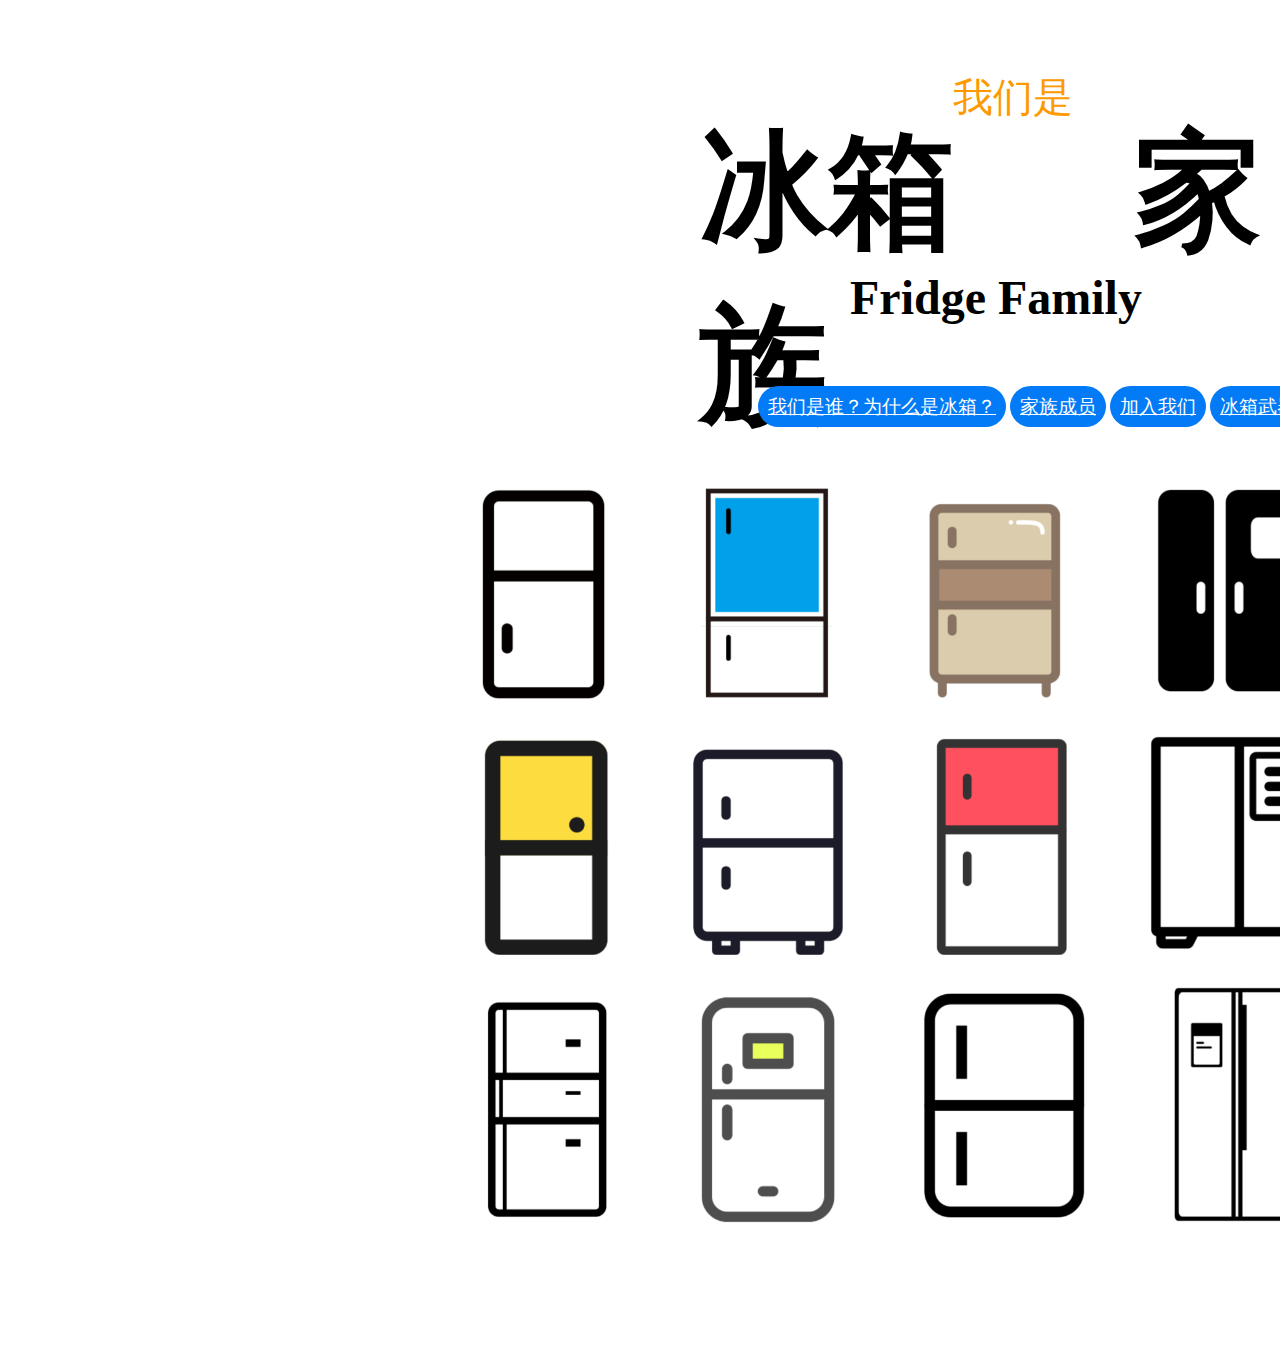
<file: index.html>
<!DOCTYPE html>
<html lang="en">
    <head>
        <meta charset="utf-8">
        <meta name="viewport" content="width=device-width">
        <title>Apex Recipe</title>
        <style>
          #rcorners1 {
                        border-radius: 25px;
                        background: #037bf6;
                        background-position:center;
                        padding: 10px; 
                        width: 250px;
                        height: 25px;  
                        position: relative;  
                        left: 750px;
                        top: 350px;
                      }
          img{
                       position: absolute;
                       left: 230px;
                       top: 450px;
          }
        </style>
        <link rel="stylesheet" href="./css/index.css">
    </head>
    <body>
      <p class="headhead">我们是</p>
      <h1>冰箱 &nbsp;&nbsp;&nbsp; 家族</h1>
      <br>
      <h2>Fridge Family</h2>
      <br>
      
            <a href="why_fridge.html" id="rcorners1" class="link">我们是谁？为什么是冰箱？</a>
            <a href="./members.html" id="rcorners1" class="link">家族成员</a>
            <a href="./sign_in.html" id="rcorners1" class="link">加入我们</a>
            <a href="./weapons.html" id="rcorners1" class="link">冰箱武器库</a>
          
      
      <br>
     
        <img src="pic/homepage.jpg" alt="" width="1600px" id="img">
      <br>
      
    </body>
</html>
</file>
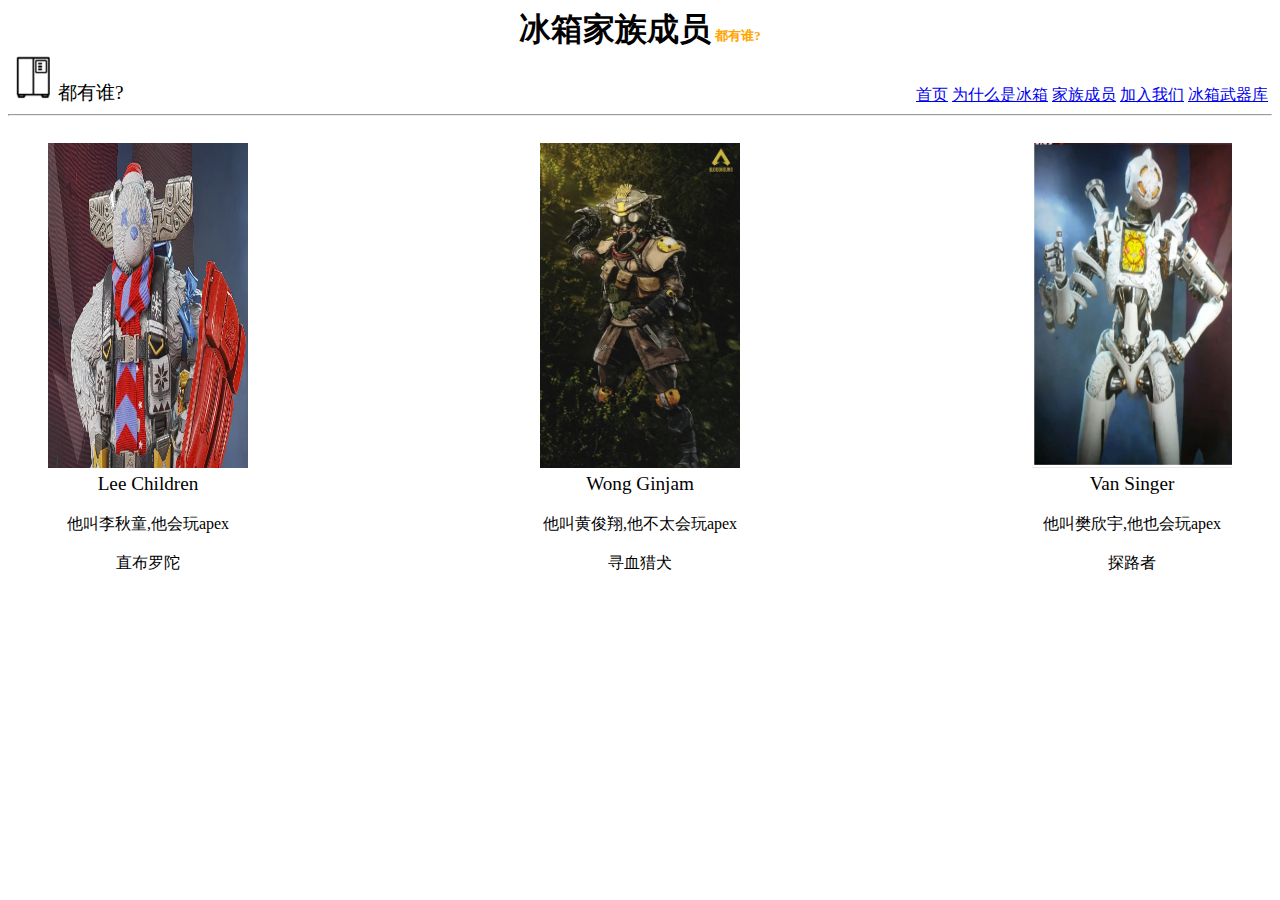
<file: members.html>
<!DOCTYPE html>
<html lang="en">
    <head>
        <meta charset="utf-8">
        <meta name="viewport" content="width=device-width">
        <title>Members</title>
        <link rel="stylesheet" href="./css/members.css">
    </head>
    <body>
        <div class="header">
            <h1>冰箱家族成员</h1>
            <h2>都有谁?</h2>
        </div>
        <div class="header1">
            <div><img src="./pic/computer.png"alt="" width="50" height="50"></div>
            <div class="sub">都有谁?</div>
            <div class="left"><a href="./index.html">首页</a></div>&nbsp
            <div><a href="./why_fridge.html">为什么是冰箱</a></div>&nbsp
            <div><a href="./members.html">家族成员</a></div>&nbsp
            <div><a href="./sign_in.html">加入我们</a></div>&nbsp
            <div><a href="./weapons.html">冰箱武器库</a></div>&nbsp
        </div>
        <hr>
        <div class="all_members">
            <div class="member_block">
                <figure>
                    <img src="./pic/lqt1.png" alt="李秋童" width="200" height="325">
                    <figcaption>Lee Children</figcaption>
                </figure>
                <div class="text_member_1">
                    他叫李秋童,他会玩apex
                </div>
                <br>
                <div class="legend">
                    直布罗陀
                </div>
            </div>
            <div class="member_block">
                <figure>
                    <img src="./pic/hjx.png" alt="黄俊翔" width="200" height="325">
                    <figcaption>Wong Ginjam</figcaption>
                </figure>
                <div class="text_member_1">
                    他叫黄俊翔,他不太会玩apex
                </div>
                <br>
                <div class="legend">
                    寻血猎犬
                </div>
            </div>    
            <div class="member_block">
                <figure>
                    <img src="./pic/fxy.png" alt="樊欣宇" width="200" height="325">
                    <figcaption>Van Singer</figcaption>
                </figure>
                <div class="text_member_1">
                    他叫樊欣宇,他也会玩apex
                </div>
                <br>
                <div class="legend">
                    探路者
                </div>
            </div>
        </div>
    </body>
</html>
</file>
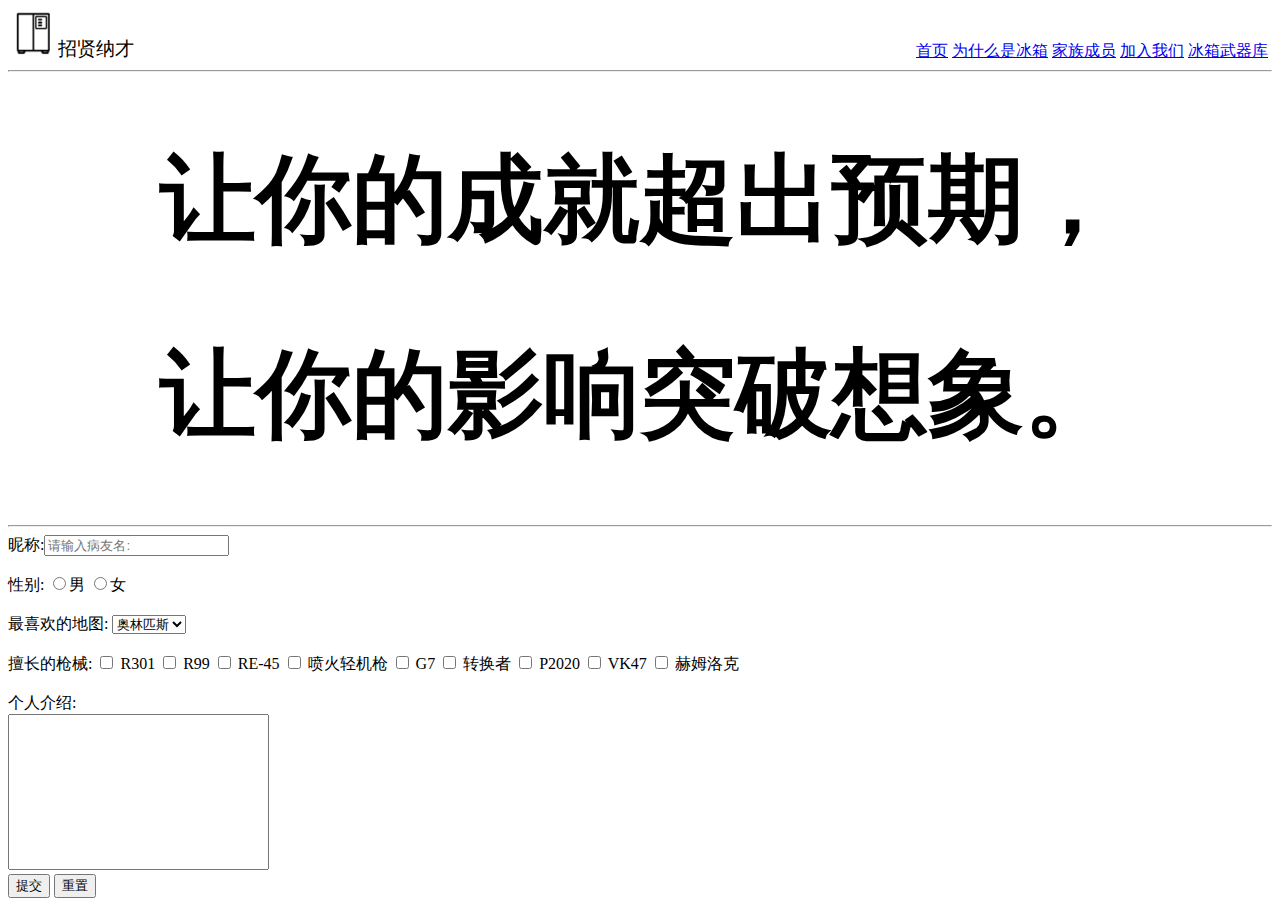
<file: sign_in.html>
<!DOCTYPE html>
<html lang="en">
    <head>
        <meta charset="utf-8">
        <meta name="viewport" content="width=device-width">
        <title>Sign In</title>
        <link rel="stylesheet" href="css/sign_in.css">
      </head>
    <body>
        <div class="header">
            <div><img src="./pic/computer.png"alt="" width="50" height="50"></div>
            <div class="sub">招贤纳才</div>
            <div class="left"><a href="./index.html">首页</a></div>&nbsp
            <div><a href="./why_fridge.html">为什么是冰箱</a></div>&nbsp
            <div><a href="./members.html">家族成员</a></div>&nbsp
            <div><a href="./sign_in.html">加入我们</a></div>&nbsp
            <div><a href="./weapons.html">冰箱武器库</a></div>&nbsp
        </div>
        <hr>
        <div class="slogan">
            <h1>让你的成就超出预期，</h1>
            <h1>让你的影响突破想象。</h1>
        </div>
        <hr>
        <form action="">
            昵称:<input type="text" placeholder="请输入病友名:">
            <br>
            <br>
            性别:
            <label><input type="radio" name="sex">男</label>
            <label><input type="radio" name="sex">女</label>
            <br><br>
            最喜欢的地图:
            <select>
                <option>奥林匹斯</option>
                <option>诸王峡谷</option>
                <option>风暴点</option>
                <option>世界尽头</option>
            </select>
            <br>
            <br>
            擅长的枪械:
            <input type="checkbox"> R301 
            <input type="checkbox"> R99
            <input type="checkbox"> RE-45 
            <input type="checkbox"> 喷火轻机枪
            <input type="checkbox"> G7 
            <input type="checkbox"> 转换者 
            <input type="checkbox"> P2020 
            <input type="checkbox"> VK47 
            <input type="checkbox"> 赫姆洛克 
            <br>
            <br>
            个人介绍:<br>
            <textarea name="" id="" cols="30" rows="10" style="resize:none" ></textarea>
            <br>
            <input type="submit" value="提交">
            <button type="reset">重置</button>
        </form> 

    </body>
</html>
</file>
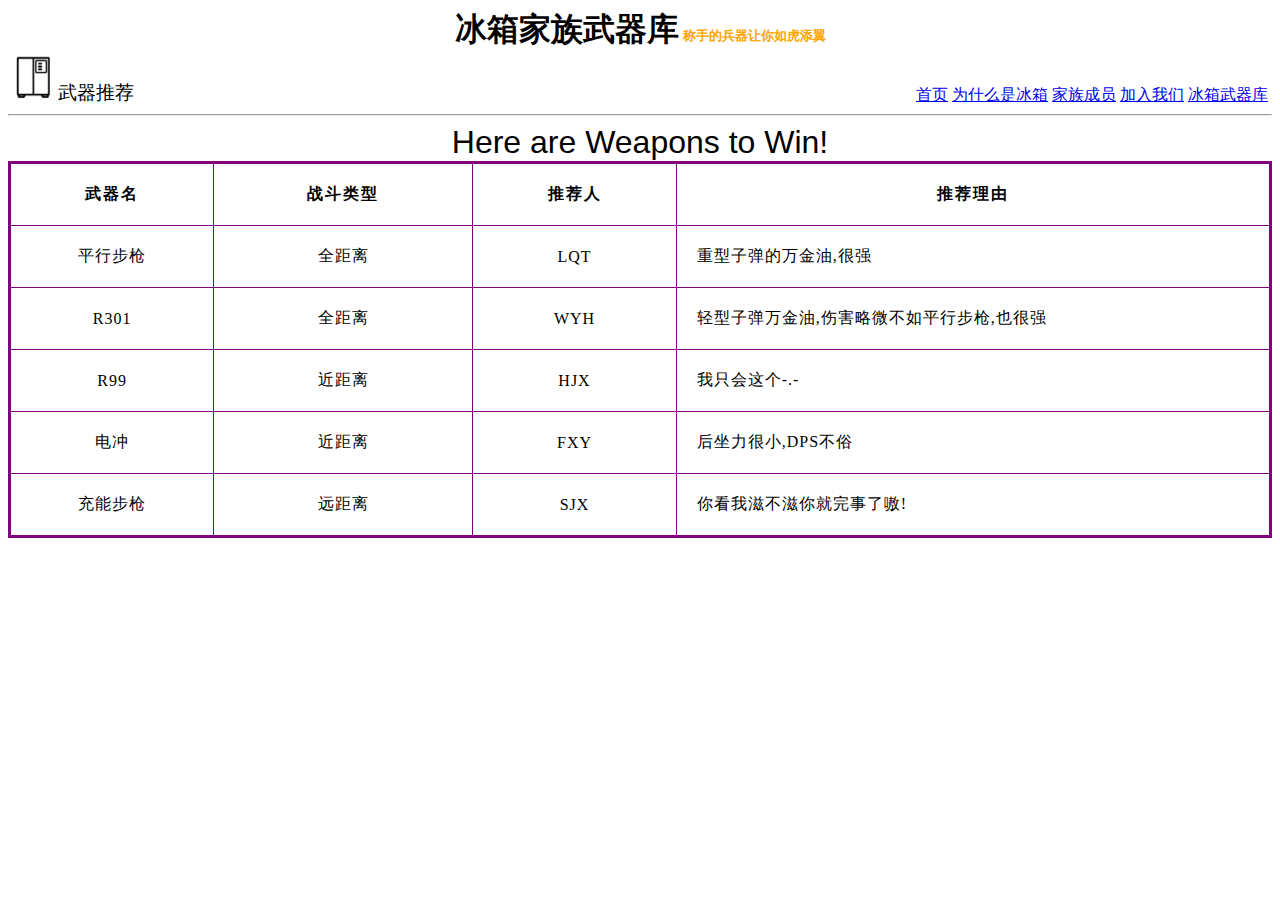
<file: weapons.html>
<!DOCTYPE html>
<html lang="en">
    <head>
        <meta charset="utf-8">
        <meta name="viewport" content="width=device-width">
        <title>Weapons</title>
        <link rel="stylesheet" href="./css/weapons.css">
    </head>
    <body>
        <div class="header">
            <h1>冰箱家族武器库</h1>
            <h2>称手的兵器让你如虎添翼</h2>
        </div>
        <div class="header1">
            <div><img src="./pic/computer.png"alt="" width="50" height="50"></div>
            <div class="sub">武器推荐</div>
            <div class="left"><a href="./index.html">首页</a></div>&nbsp
            <div><a href="./why_fridge.html">为什么是冰箱</a></div>&nbsp
            <div><a href="./members.html">家族成员</a></div>&nbsp
            <div><a href="./sign_in.html">加入我们</a></div>&nbsp
            <div><a href="./weapons.html">冰箱武器库</a></div>&nbsp
        </div>
        <hr>
        <div>
            <table border="1" cellspacing="0" cellpadding="0" align="center">
                <caption>
                    Here are Weapons to Win!
                </caption>
                <thead>
                 <tr>
                    <th scope="col"> 武器名</th>
                    <th scope="col"> 战斗类型</th>
                    <th scope="col"> 推荐人</th>
                    <th scope="col"> 推荐理由</th>
                 </tr>
                </thead>
                <tbody>
                 <tr height="50">
                    <td> 平行步枪</td>
                    <td> 全距离</td>
                    <td> LQT</td>
                    <td class="description"> 重型子弹的万金油,很强</td>
                 </tr>
                 <tr height="50">
                    <td> R301</td>
                    <td> 全距离</td>
                    <td> WYH</td>
                    <td class="description"> 轻型子弹万金油,伤害略微不如平行步枪,也很强</td>
                 </tr>
                 <tr height="50">
                    <td> R99</td>
                    <td> 近距离</td>
                    <td> HJX</td>
                    <td class="description"> 我只会这个-.-</td>
                 </tr>
                 <tr height="50">
                    <td> 电冲</td>
                    <td> 近距离</td>
                    <td> FXY</td>
                    <td class="description"> 后坐力很小,DPS不俗</td>
                 </tr>
                 <tr height="50">
                    <td> 充能步枪</td>
                    <td> 远距离</td>
                    <td> SJX</td>
                    <td class="description"> 你看我滋不滋你就完事了嗷!</td>
                 </tr>
                </tbody>
            </table>
        </div>
    </body>
</html>
</file>
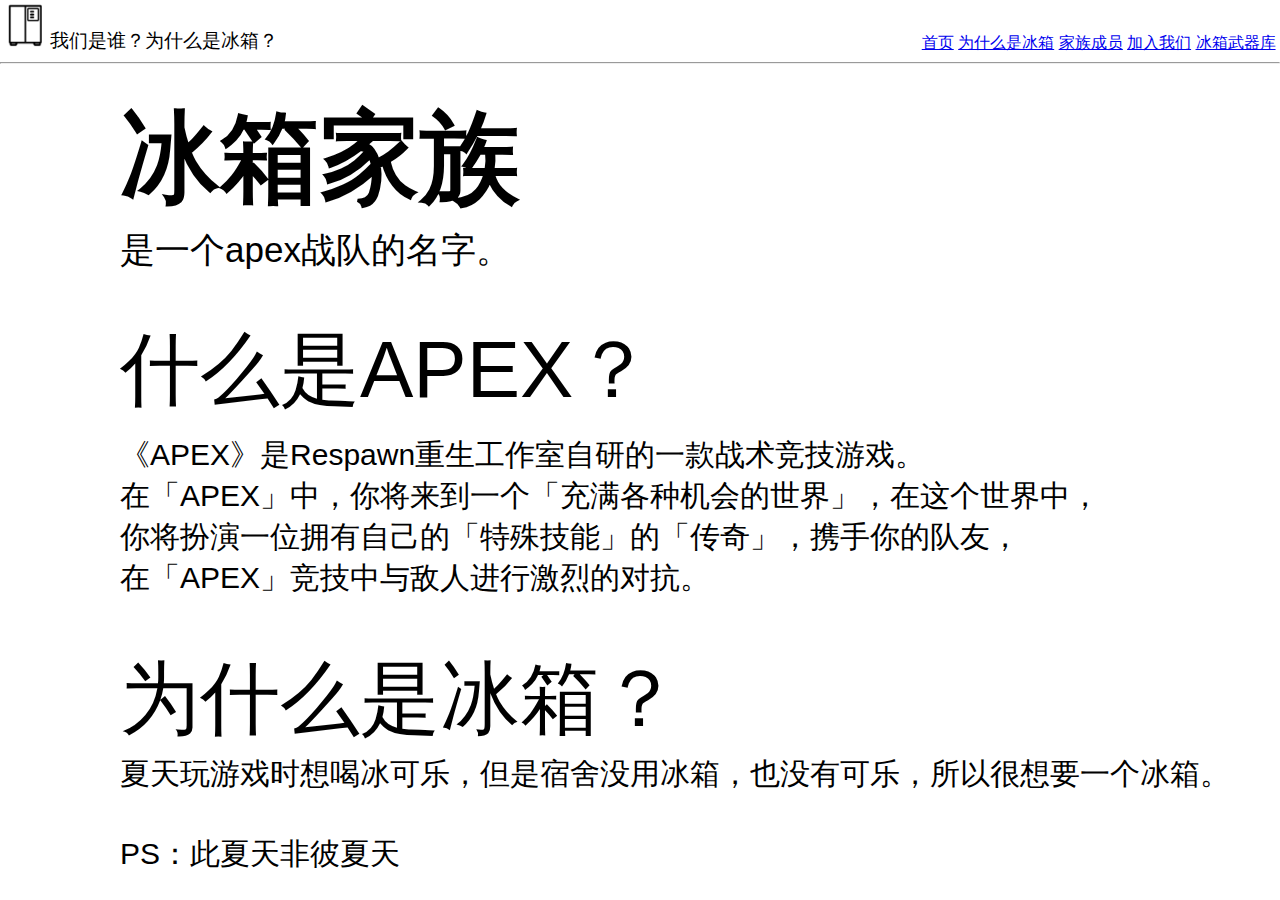
<file: why_fridge.html>
<!DOCTYPE html>
<html lang="en">
    <head>
        <meta charset="utf-8">
        <meta name="viewport" content="width=device-width">
        <title>Sign In</title>
        <link rel="stylesheet" href="./css/why.css">
    </head>
    <body>
      <div class="header">
        <div><img src="./pic/computer.png"alt="" width="50" height="50"></div>
        <div class="sub">我们是谁？为什么是冰箱？</div>
        <div class="left"><a href="./index.html">首页</a></div>&nbsp
        <div><a href="./why_fridge.html">为什么是冰箱</a></div>&nbsp
        <div><a href="./members.html">家族成员</a></div>&nbsp
        <div><a href="./sign_in.html">加入我们</a></div>&nbsp
        <div><a href="./weapons.html">冰箱武器库</a></div>&nbsp
        
    </div>
    <hr>
      <div data-v-2fd59878="">
      </div>
      <div class="row" id="ixri">
      </div>
      <b id="illf">冰箱家族
        <br/>
      </b>
      <div id="i8mi">是一个apex战队的名字。
      </div>
      <div id="iitf">什么是APEX？
      </div>
      <div id="i5dqi">
        <div id="iocnr">《APEX》是Respawn重生工作室自研的一款战术竞技游戏。
        </div>
        <div id="iqjc8">在「APEX」中，你将来到一个「充满各种机会的世界」，在这个世界中，
        </div>
        <div id="iecn4">你将扮演一位拥有自己的「特殊技能」的「传奇」，携手你的队友，
        </div>
        <div id="ikb1g">在「APEX」竞技中与敌人进行激烈的对抗。
        </div>
      </div>
      <div id="irjfa">为什么是冰箱？
      </div>
      <div id="i7w0k">夏天玩游戏时想喝冰可乐，但是宿舍没用冰箱，也没有可乐，所以很想要一个冰箱。
      </div>
      <div id="iihkv">PS：此夏天非彼夏天
      </div>
    </body>
</html>
</file>
<file: css/index.css>
.headhead {
   
    color: #fe9a00;
    font-size:2.5em;
    
   
    font: weight 450px;
    position:absolute;
    top: 30px;
    left: 953px;

}


h1 {
    
    color: black;
    font-size: 8em;
    font-family: Impact, Haettenschweiler, 'Arial Narrow Bold', sans-serif;
    position: absolute;
    top: 20px;
    left: 700px;
    
}

h2{
    text-align: center;
    color: black;
    font-size: 3em;
    position: absolute;
    left: 850px;
    top: 230px;
}

.tag{
    
        display: flex;
        flex-wrap: nowrap;
        align-items: flex-end;
}

.link{
    color: white;
    font-size:larger;
    text-decoration-line: none；
}
</file>
<file: css/members.css>
.header{
    text-align: center;
}
.all_members{
    justify-content:space-between;
    display: flex;
}
.text_member_1{
    text-align: center;
}
.member_block{
    text-align: center;
}
figure{
    font-size: larger;
    font-weight: 500;
}
h1{
    text-align: center;
    font-size:xx-large;
    display : inline
} 
h2{
    text-align: center;
    font-size: small;
    display : inline;
    color: orange;
    border: 1em;
}

.header1{
    display: flex;
    flex-wrap: nowrap;
    align-items: flex-end;
}
.sub{
    font-size: larger;
}
.left{
    margin-left:auto;
}
</file>
<file: css/sign_in.css>
.header{
    display: flex;
    flex-wrap: nowrap;
    align-items: flex-end;
}

.left{
    margin-left:auto;
}
.slogan{
    text-align: center;
    font-size: 3em;
    font-weight: 300;
}
.sub{
    font-size: larger;
}
</file>
<file: css/weapons.css>
.header{
    text-align: center;
}
.all_members{
    justify-content:space-between;
    display: flex;
}
.text_member_1{
    text-align: center;
}
.member_block{
    text-align: center;
}
figure{
    font-size: larger;
    font-weight: 500;
}
h1{
    text-align: center;
    font-size:xx-large;
    display : inline
} 
h2{
    text-align: center;
    font-size: small;
    display : inline;
    color: orange;
    border: 1em;
}

.header1{
    display: flex;
    flex-wrap: nowrap;
    align-items: flex-end;
}
.sub{
  font-size: larger;
}
.left{
    margin-left:auto;
}
table {
    table-layout: fixed;
    width: 100%;
    border-collapse: collapse;
    border: 3px solid purple;
  }
thead th:nth-child(1) {
    width: 15%;
  }
thead th:nth-child(2) {
    width: 20%;
  }
  
thead th:nth-child(3) {
    width: 15%;
  }
  
thead th:nth-child(4) {
    width: 50%;
  }
th,td {
  padding: 20px;
}
th {
    letter-spacing: 2px;
  }
  
  td {
    letter-spacing: 1px;
  }
.description{
    text-align:left;
}
tbody td {
    text-align: center;
  }
caption{
    font-size:xx-large;
    font-weight: 500;
    font-family:'Lucida Sans', 'Lucida Sans Regular', 'Lucida Grande', 'Lucida Sans Unicode', Geneva, Verdana, sans-serif;
}
</file>
<file: css/why.css>
* {
  box-sizing: border-box;
}
body {
  margin: 0;
}
*{
  box-sizing:border-box;
}
body{
  margin-top:0px;
  margin-right:0px;
  margin-bottom:0px;
  margin-left:0px;
  font-family:-apple-system, BlinkMacSystemFont, "Helvetica Neue", Helvetica, Roboto, Arial, "PingFang SC", "Hiragino Sans GB", "Microsoft Yahei", "Microsoft Jhenghei", sans-serif;
}
.logo path{
  pointer-events:none;
  fill:none;
  stroke-linecap:round;
  stroke-width:7;
  stroke:rgb(255, 255, 255);
}
.wechat-group img{
  max-width:220px;
  height:auto;
  border-top-left-radius:8px;
  border-top-right-radius:8px;
  border-bottom-right-radius:8px;
  border-bottom-left-radius:8px;
  margin-top:0px;
  margin-right:auto;
  margin-bottom:0px;
  margin-left:auto;
  width:100%;
}
.welcome-img img{
  width:100%;
  max-width:380px;
}
.row{
  display:table;
  padding-top:10px;
  padding-right:10px;
  padding-bottom:10px;
  padding-left:10px;
  width:100%;
}
#i8mi{
  padding:0 10px 0 120px;
  font-weight:400;
  font-size:35px;
  text-align:left;
}
#illf{
  font-weight:600;
  font-size:100px;
  border-radius:0 0 0 0;
  padding:33px 0 0 120px;
  margin:0 0 0 0;
}
#iitf{
  padding:42px 10px 0 120px;
  font-size:80px;
  font-weight:500;
  margin:1px 0 0 0;
}
#i5dqi{
  padding:10px 10px 10px 120px;
  font-size:35px;
}
#iecn4{
  font-size:30px;
}
#i7w0k{
  font-size:30px;
  padding:0 0 0 120px;
}
#iqjc8{
  font-size:30px;
}
#ikb1g{
  font-size:30px;
}
#irjfa{
  padding:0 10px 0 120px;
  font-size:80px;
  font-weight:500;
  margin:37px 0 0 0;
}
#iocnr{
  font-size:30px;
}
#iihkv{
  font-size:30px;
  padding:39px 0 6px 120px;
  border-radius:0 0 0 0;
}

.header{
  display: flex;
  flex-wrap: nowrap;
  align-items: flex-end;
}

.left{
  margin-left:auto;
}
.slogan{
  text-align: center;
  font-size: 3em;
  font-weight: 300;
}
.sub{
  font-size: larger;
}
</file>
